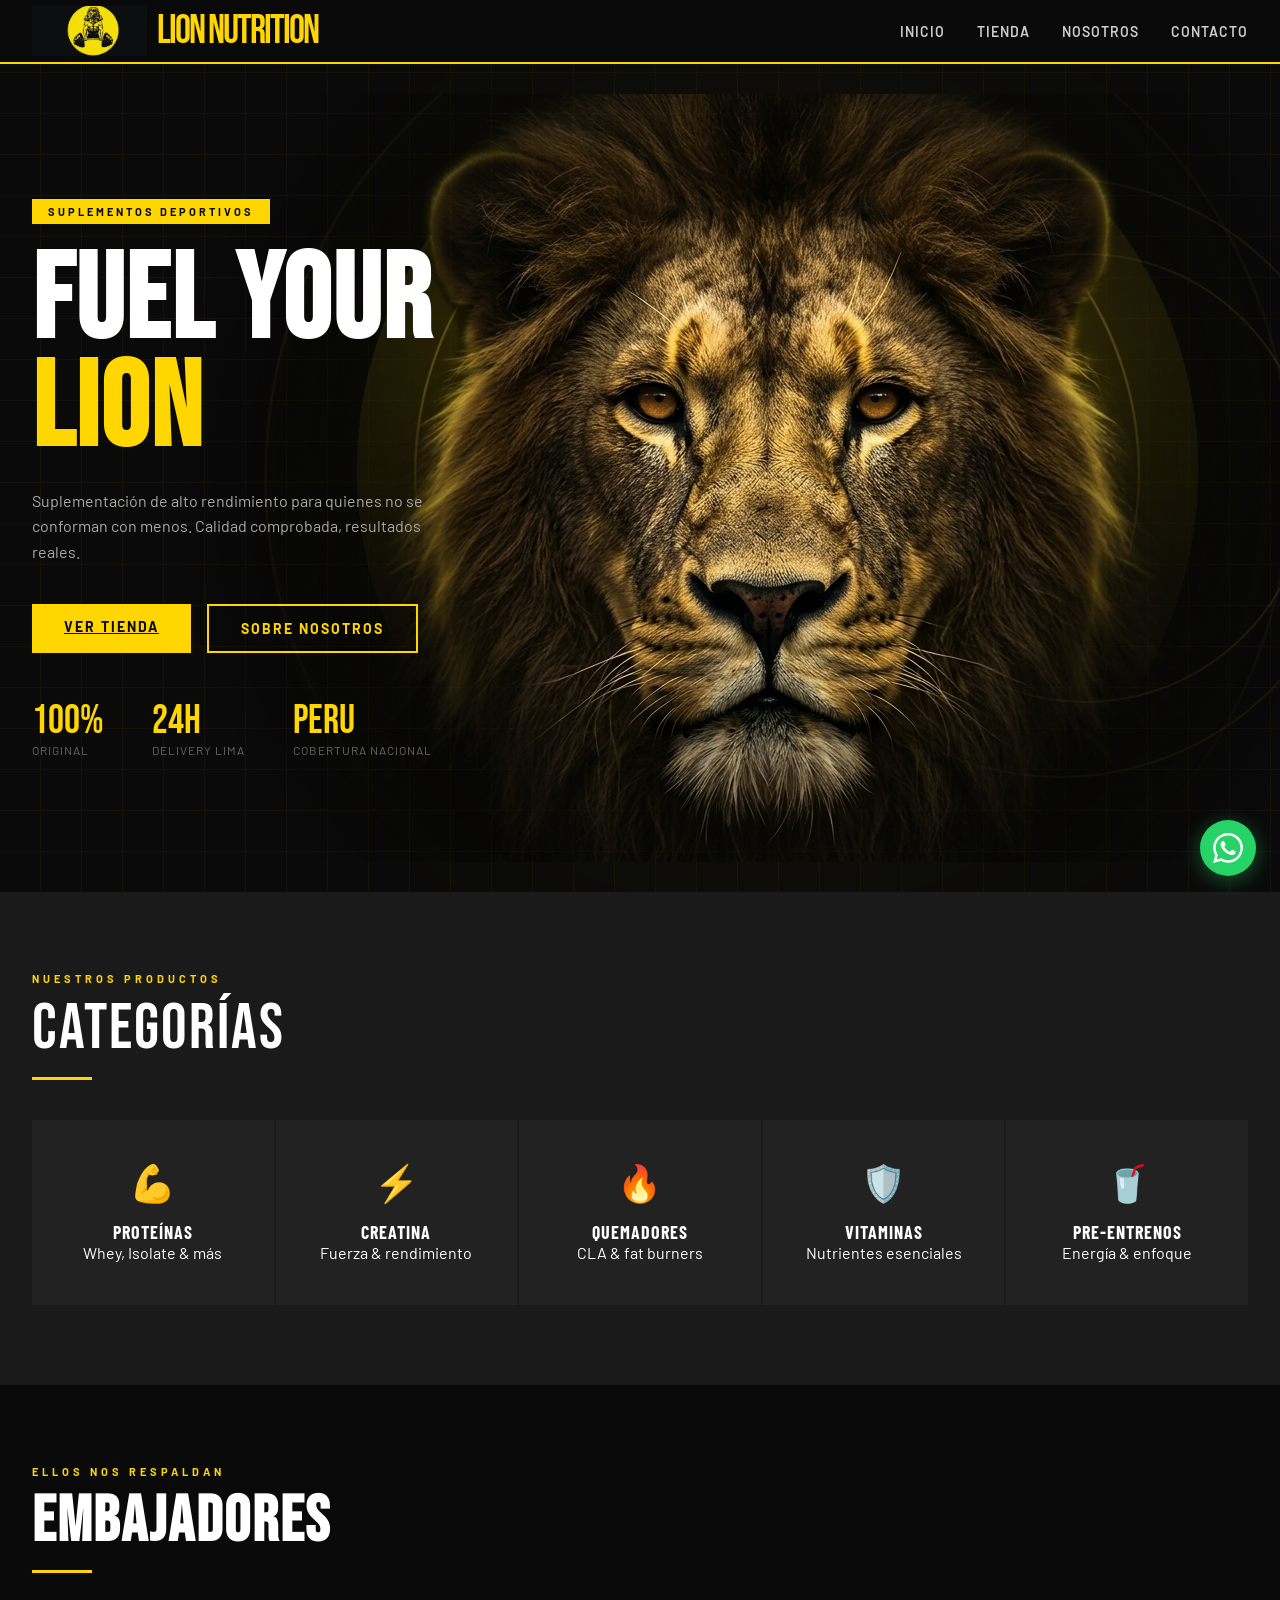
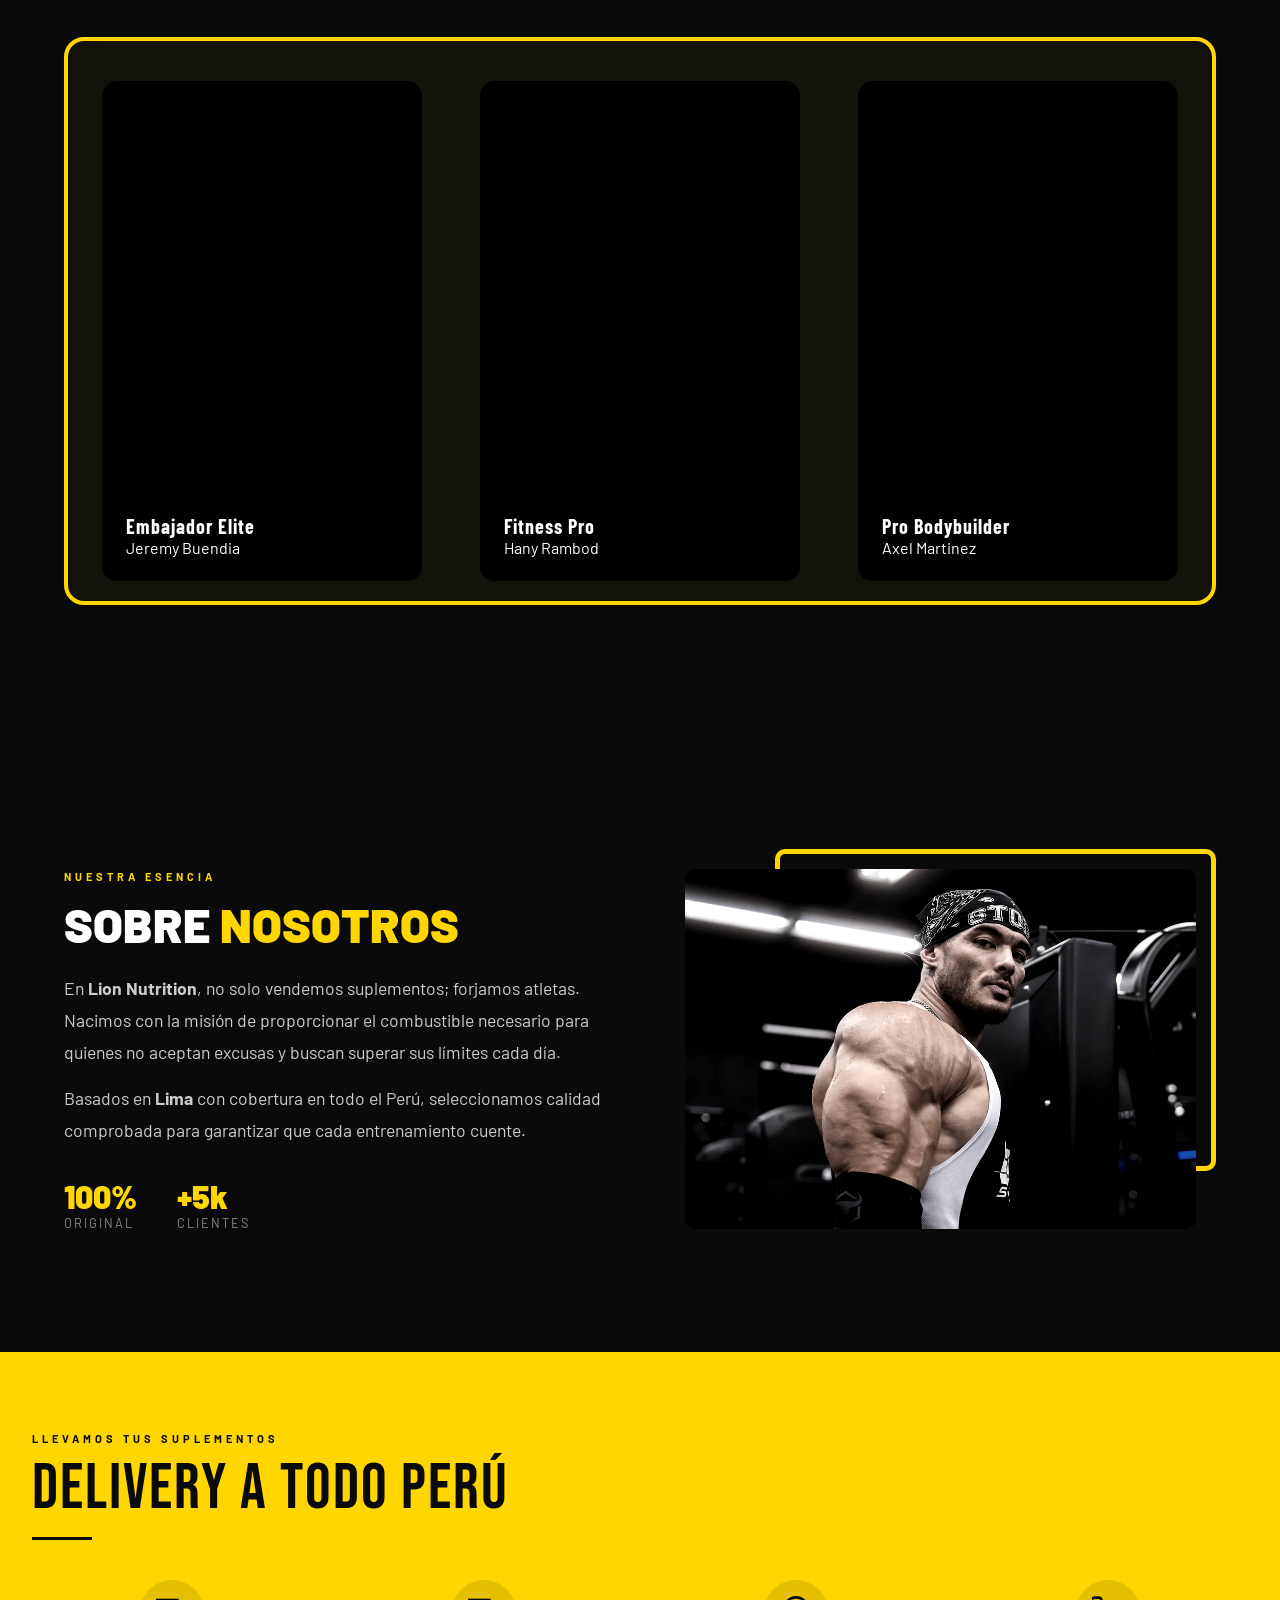
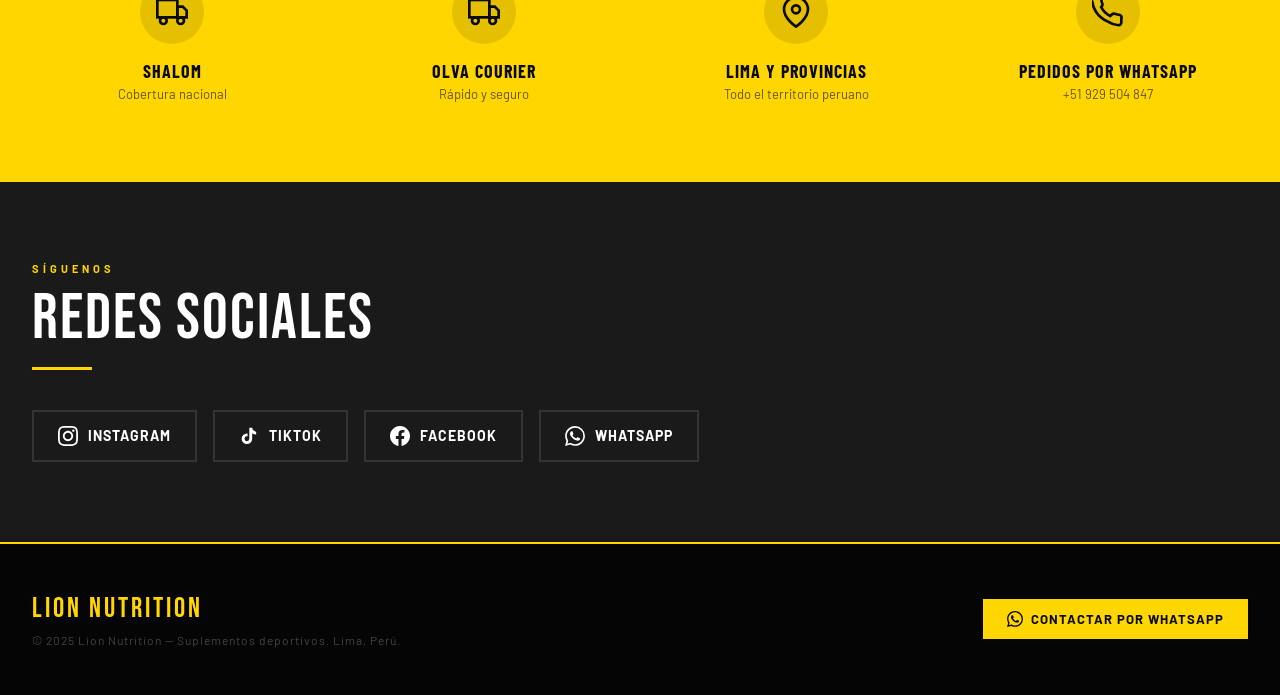
<file: index.html>
<!DOCTYPE html>
<html lang="es">

<head>
  <meta charset="UTF-8">
  <meta name="viewport" content="width=device-width, initial-scale=1.0">
  <title>Lion Nutrition | Suplementos de Alto Rendimiento</title>
  <link rel="stylesheet" href="styles.css">
</head>

<body>
  <nav>
    <div class="nav-logo">
      <div class="brand-logo-container">
        <img src="logo.png" alt="Lion Logo" class="nav-logo-img">
      </div>
      <span class="nav-brand">Lion Nutrition</span>
    </div>
    <div class="nav-links">
      <a href="#">Inicio</a>
      <a href="lion_nutrition_tienda.html">Tienda</a>
      <a href="#nosotros">Nosotros</a>
      <a href="#contacto">Contacto</a>
    </div>
    
      
        
      
      
      
    </button>
  </nav>

  <div class="hero">
    <div class="hero-bg"></div>
    <div class="hero-accent"></div>
    <div class="hero-accent2"></div>
    <div class="hero-content">
      <div class="hero-badge">Suplementos deportivos</div>
      <h1>FUEL YOUR<span>LION</span></h1>
      <p class="hero-sub">Suplementación de alto rendimiento para quienes no se conforman con menos. Calidad comprobada,
        resultados reales.</p>
      <div class="hero-btns">
        <a href="lion_nutrition_tienda.html" class="btn-primary">Ver Tienda</a>
        <button class="btn-outline"
          onclick="document.getElementById('nosotros').scrollIntoView({behavior:'smooth'})">Sobre Nosotros</button>
      </div>
      <div class="hero-stats">
        <div class="stat">
          <div class="stat-num">100%</div>
          <div class="stat-label">Original</div>
        </div>
        <div class="stat">
          <div class="stat-num">24H</div>
          <div class="stat-label">Delivery Lima</div>
        </div>
        <div class="stat">
          <div class="stat-num">Peru</div>
          <div class="stat-label">Cobertura nacional</div>
        </div>
      </div>
    </div>
    <div class="hero-lion-container">
      <div class="lion-glow"></div>
      <img src="leon1.png" alt="Lion Force" class="hero-lion-img">
    </div>
  </div>

  <section class="cats">
    <div class="section-label">Nuestros productos</div>
    <div class="section-title">CATEGORÍAS</div>
    <div class="section-line"></div>
    <div class="cats-grid">
      <div class="cat-card">
        <span class="cat-icon">💪</span>
        <div class="cat-name">Proteínas</div>
        <div class="cat-count">Whey, Isolate & más</div>
      </div>
      <div class="cat-card">
        <span class="cat-icon">⚡</span>
        <div class="cat-name">Creatina</div>
        <div class="cat-count">Fuerza & rendimiento</div>
      </div>
      <div class="cat-card">
        <span class="cat-icon">🔥</span>
        <div class="cat-name">Quemadores</div>
        <div class="cat-count">CLA & fat burners</div>
      </div>
      <div class="cat-card">
        <span class="cat-icon">🛡️</span>
        <div class="cat-name">Vitaminas</div>
        <div class="cat-count">Nutrientes esenciales</div>
      </div>
      <div class="cat-card">
        <span class="cat-icon">🥤</span>
        <div class="cat-name">Pre-Entrenos</div>
        <div class="cat-count">Energía & enfoque</div>
      </div>
    </div>
  </section>

  <section class="influencers">
    <div class="section-header">
      <div class="section-label">ELLOS NOS RESPALDAN</div>
      <h2 class="section-title">EMBAJADORES</h2>
      <div class="section-line"></div>
    </div>

    <div class="lion-ambassadors-frame">
      <div class="inf-grid">

        <div class="inf-card">
          <div class="inf-thumb">
            <video class="inf-video" autoplay muted loop playsinline>
              <source src="video1.mp4" type="video/mp4">
            </video>
            <div class="inf-overlay">
              <div class="inf-info">
                <div class="inf-name">Embajador Elite</div>
                <div class="inf-role">Jeremy Buendia</div>
              </div>
            </div>
          </div>
        </div>

        <div class="inf-card">
          <div class="inf-thumb">
            <video class="inf-video" autoplay muted loop playsinline>
              <source src="video2.mp4" type="video/mp4">
            </video>
            <div class="inf-overlay">
              <div class="inf-info">
                <div class="inf-name">Fitness Pro</div>
                <div class="inf-role">Hany Rambod</div>
              </div>
            </div>
          </div>
        </div>

        <div class="inf-card">
          <div class="inf-thumb">
            <video class="inf-video" autoplay muted loop playsinline>
              <source src="video3.mp4" type="video/mp4">
            </video>
            <div class="inf-overlay">
              <div class="inf-info">
                <div class="inf-name">Pro Bodybuilder</div>
                <div class="inf-role">Axel Martinez</div>
              </div>
            </div>
          </div>
        </div>

      </div>
    </div>
  </section>

  <section id="nosotros" class="about-section">
    <div class="about-container">
      <div class="about-content">
        <div class="section-label">NUESTRA ESENCIA</div>
        <h2 class="about-title">SOBRE <span>NOSOTROS</span></h2>
        <p class="about-text">
          En <strong>Lion Nutrition</strong>, no solo vendemos suplementos; forjamos atletas.
          Nacimos con la misión de proporcionar el combustible necesario para
          quienes no aceptan excusas y buscan superar sus límites cada día.
        </p>
        <p class="about-text">
          Basados en <strong>Lima</strong> con cobertura en todo el Perú, seleccionamos
          calidad comprobada para garantizar que cada entrenamiento cuente.
        </p>
        <div class="about-stats">
          <div class="stat-item">
            <span class="stat-number">100%</span>
            <span class="stat-desc">Original</span>
          </div>
          <div class="stat-item">
            <span class="stat-number">+5k</span>
            <span class="stat-desc">Clientes</span>
          </div>
        </div>
      </div>

      <div class="about-image-container">
        <div class="image-frame">
          <img src="entrenamiento.jpg" alt="Entrenamiento Lion" class="about-img">
          <div class="yellow-decorator"></div>
        </div>
      </div>
    </div>
  </section>

  <section class="envios">
    <div class="section-label">Llevamos tus suplementos</div>
    <div class="section-title">DELIVERY A TODO PERÚ</div>
    <div class="section-line"></div>
    <div class="envios-grid">
      <div class="envio-item">
        <div class="envio-icon">
          <svg viewBox="0 0 24 24" fill="none" stroke="#0a0a0a" stroke-width="2">
            <rect x="1" y="3" width="15" height="13" />
            <polygon points="16 8 20 8 23 11 23 16 16 16 16 8" />
            <circle cx="5.5" cy="18.5" r="2.5" />
            <circle cx="18.5" cy="18.5" r="2.5" />
          </svg>
        </div>
        <div class="envio-title">Shalom</div>
        <div class="envio-desc">Cobertura nacional</div>
      </div>
      <div class="envio-item">
        <div class="envio-icon">
          <svg viewBox="0 0 24 24" fill="none" stroke="#0a0a0a" stroke-width="2">
            <rect x="1" y="3" width="15" height="13" />
            <polygon points="16 8 20 8 23 11 23 16 16 16 16 8" />
            <circle cx="5.5" cy="18.5" r="2.5" />
            <circle cx="18.5" cy="18.5" r="2.5" />
          </svg>
        </div>
        <div class="envio-title">Olva Courier</div>
        <div class="envio-desc">Rápido y seguro</div>
      </div>
      <div class="envio-item">
        <div class="envio-icon">
          <svg viewBox="0 0 24 24" fill="none" stroke="#0a0a0a" stroke-width="2">
            <path d="M21 10c0 7-9 13-9 13s-9-6-9-13a9 9 0 0118 0z" />
            <circle cx="12" cy="10" r="3" />
          </svg>
        </div>
        <div class="envio-title">Lima y Provincias</div>
        <div class="envio-desc">Todo el territorio peruano</div>
      </div>
      <div class="envio-item">
        <div class="envio-icon">
          <svg viewBox="0 0 24 24" fill="none" stroke="#0a0a0a" stroke-width="2">
            <path
              d="M22 16.92v3a2 2 0 01-2.18 2 19.79 19.79 0 01-8.63-3.07A19.5 19.5 0 013.07 12a19.79 19.79 0 01-3.07-8.67A2 2 0 012 1.18h3a2 2 0 012 1.72c.127.96.361 1.903.7 2.81a2 2 0 01-.45 2.11L6.91 8.36a16 16 0 006.72 6.73l1.24-1.25a2 2 0 012.11-.45c.907.339 1.85.573 2.81.7A2 2 0 0122 16.92z" />
          </svg>
        </div>
        <div class="envio-title">Pedidos por WhatsApp</div>
        <div class="envio-desc">+51 929 504 847</div>
      </div>
    </div>
  </section>

  <section class="redes" id="contacto">
    <div class="section-label">Síguenos</div>
    <div class="section-title">REDES SOCIALES</div>
    <div class="section-line"></div>
    <div class="redes-grid">
      <a class="red-btn" href="https://www.instagram.com/_lionnutrition/" target="_blank">
        <svg viewBox="0 0 24 24" fill="currentColor">
          <path
            d="M12 2.163c3.204 0 3.584.012 4.85.07 3.252.148 4.771 1.691 4.919 4.919.058 1.265.069 1.645.069 4.849 0 3.205-.012 3.584-.069 4.849-.149 3.225-1.664 4.771-4.919 4.919-1.266.058-1.644.07-4.85.07-3.204 0-3.584-.012-4.849-.07-3.26-.149-4.771-1.699-4.919-4.92-.058-1.265-.07-1.644-.07-4.849 0-3.204.013-3.583.07-4.849.149-3.227 1.664-4.771 4.919-4.919 1.266-.057 1.645-.069 4.849-.069zm0-2.163c-3.259 0-3.667.014-4.947.072-4.358.2-6.78 2.618-6.98 6.98-.059 1.281-.073 1.689-.073 4.948 0 3.259.014 3.668.072 4.948.2 4.358 2.618 6.78 6.98 6.98 1.281.058 1.689.072 4.948.072 3.259 0 3.668-.014 4.948-.072 4.354-.2 6.782-2.618 6.979-6.98.059-1.28.073-1.689.073-4.948 0-3.259-.014-3.667-.072-4.947-.196-4.354-2.617-6.78-6.979-6.98-1.281-.059-1.69-.073-4.949-.073zm0 5.838c-3.403 0-6.162 2.759-6.162 6.162s2.759 6.163 6.162 6.163 6.162-2.759 6.162-6.163c0-3.403-2.759-6.162-6.162-6.162zm0 10.162c-2.209 0-4-1.79-4-4 0-2.209 1.791-4 4-4s4 1.791 4 4c0 2.21-1.791 4-4 4zm6.406-11.845c-.796 0-1.441.645-1.441 1.44s.645 1.44 1.441 1.44c.795 0 1.439-.645 1.439-1.44s-.644-1.44-1.439-1.44z" />
        </svg>
        Instagram
      </a>
      <a class="red-btn" href="https://www.tiktok.com/@_lionnutrition" target="_blank">
        <svg viewBox="0 0 24 24" fill="currentColor">
          <path
            d="M19.59 6.69a4.83 4.83 0 01-3.77-4.25V2h-3.45v13.67a2.89 2.89 0 01-2.88 2.5 2.89 2.89 0 01-2.89-2.89 2.89 2.89 0 012.89-2.89c.28 0 .54.04.79.1V9.01a6.27 6.27 0 00-.79-.05 6.34 6.34 0 00-6.34 6.34 6.34 6.34 0 006.34 6.34 6.34 6.34 0 006.33-6.34V8.69a8.18 8.18 0 004.78 1.52V6.76a4.85 4.85 0 01-1.01-.07z" />
        </svg>
        TikTok
      </a>
      <a class="red-btn" href="https://www.facebook.com/profile.php?id=61552520592809" target="_blank">
        <svg viewBox="0 0 24 24" fill="currentColor">
          <path
            d="M24 12.073c0-6.627-5.373-12-12-12s-12 5.373-12 12c0 5.99 4.388 10.954 10.125 11.854v-8.385H7.078v-3.47h3.047V9.43c0-3.007 1.792-4.669 4.533-4.669 1.312 0 2.686.235 2.686.235v2.953H15.83c-1.491 0-1.956.925-1.956 1.874v2.25h3.328l-.532 3.47h-2.796v8.385C19.612 23.027 24 18.062 24 12.073z" />
        </svg>
        Facebook
      </a>
      <a class="red-btn"
        href="https://wa.me/51929504847?text=Hola%20Lion%20Nutrition,%20me%20gustaría%20obtener%20más%20información"
        target="_blank">
        <svg viewBox="0 0 24 24" fill="currentColor">
          <path
            d="M17.472 14.382c-.297-.149-1.758-.867-2.03-.967-.273-.099-.471-.148-.67.15-.197.297-.767.966-.94 1.164-.173.199-.347.223-.644.075-.297-.15-1.255-.463-2.39-1.475-.883-.788-1.48-1.761-1.653-2.059-.173-.297-.018-.458.13-.606.134-.133.298-.347.446-.52.149-.174.198-.298.298-.497.099-.198.05-.371-.025-.52-.075-.149-.669-1.612-.916-2.207-.242-.579-.487-.5-.669-.51-.173-.008-.371-.01-.57-.01-.198 0-.52.074-.792.372-.272.297-1.04 1.016-1.04 2.479 0 1.462 1.065 2.875 1.213 3.074.149.198 2.096 3.2 5.077 4.487.709.306 1.262.489 1.694.625.712.227 1.36.195 1.871.118.571-.085 1.758-.719 2.006-1.413.248-.694.248-1.289.173-1.413-.074-.124-.272-.198-.57-.347m-5.421 7.403h-.004a9.87 9.87 0 01-5.031-1.378l-.361-.214-3.741.982.998-3.648-.235-.374a9.86 9.86 0 01-1.51-5.26c.001-5.45 4.436-9.884 9.888-9.884 2.64 0 5.122 1.03 6.988 2.898a9.825 9.825 0 012.893 6.994c-.003 5.45-4.437 9.884-9.885 9.884m8.413-18.297A11.815 11.815 0 0012.05 0C5.495 0 .16 5.335.157 11.892c0 2.096.547 4.142 1.588 5.945L.057 24l6.305-1.654a11.882 11.882 0 005.683 1.448h.005c6.554 0 11.89-5.335 11.893-11.893a11.821 11.821 0 00-3.48-8.413z" />
        </svg>
        WhatsApp
      </a>
    </div>
  </section>

  <footer>
    <div>
      <div class="footer-brand">Lion Nutrition</div>
      <div class="footer-copy" style="margin-top:8px">© 2025 Lion Nutrition — Suplementos deportivos. Lima, Perú.</div>
    </div>
    <a class="footer-wa"
      href="https://wa.me/51929504847?text=Hola%20Lion%20Nutrition,%20me%20gustaría%20obtener%20más%20información"
      target="_blank">
      <svg width="16" height="16" viewBox="0 0 24 24" fill="currentColor">
        <path
          d="M17.472 14.382c-.297-.149-1.758-.867-2.03-.967-.273-.099-.471-.148-.67.15-.197.297-.767.966-.94 1.164-.173.199-.347.223-.644.075-.297-.15-1.255-.463-2.39-1.475-.883-.788-1.48-1.761-1.653-2.059-.173-.297-.018-.458.13-.606.134-.133.298-.347.446-.52.149-.174.198-.298.298-.497.099-.198.05-.371-.025-.52-.075-.149-.669-1.612-.916-2.207-.242-.579-.487-.5-.669-.51-.173-.008-.371-.01-.57-.01-.198 0-.52.074-.792.372-.272.297-1.04 1.016-1.04 2.479 0 1.462 1.065 2.875 1.213 3.074.149.198 2.096 3.2 5.077 4.487.709.306 1.262.489 1.694.625.712.227 1.36.195 1.871.118.571-.085 1.758-.719 2.006-1.413.248-.694.248-1.289.173-1.413-.074-.124-.272-.198-.57-.347m-5.421 7.403h-.004a9.87 9.87 0 01-5.031-1.378l-.361-.214-3.741.982.998-3.648-.235-.374a9.86 9.86 0 01-1.51-5.26c.001-5.45 4.436-9.884 9.888-9.884 2.64 0 5.122 1.03 6.988 2.898a9.825 9.825 0 012.893 6.994c-.003 5.45-4.437 9.884-9.885 9.884m8.413-18.297A11.815 11.815 0 0012.05 0C5.495 0 .16 5.335.157 11.892c0 2.096.547 4.142 1.588 5.945L.057 24l6.305-1.654a11.882 11.882 0 005.683 1.448h.005c6.554 0 11.89-5.335 11.893-11.893a11.821 11.821 0 00-3.48-8.413z" />
      </svg>
      Contactar por WhatsApp
    </a>
  </footer>

  <div class="wa-float"
    onclick="window.open('https://wa.me/51929504847?text=Hola%20Lion%20Nutrition,%20me%20gustaría%20obtener%20más%20información','_blank')">
    <svg viewBox="0 0 24 24">
      <path
        d="M17.472 14.382c-.297-.149-1.758-.867-2.03-.967-.273-.099-.471-.148-.67.15-.197.297-.767.966-.94 1.164-.173.199-.347.223-.644.075-.297-.15-1.255-.463-2.39-1.475-.883-.788-1.48-1.761-1.653-2.059-.173-.297-.018-.458.13-.606.134-.133.298-.347.446-.52.149-.174.198-.298.298-.497.099-.198.05-.371-.025-.52-.075-.149-.669-1.612-.916-2.207-.242-.579-.487-.5-.669-.51-.173-.008-.371-.01-.57-.01-.198 0-.52.074-.792.372-.272.297-1.04 1.016-1.04 2.479 0 1.462 1.065 2.875 1.213 3.074.149.198 2.096 3.2 5.077 4.487.709.306 1.262.489 1.694.625.712.227 1.36.195 1.871.118.571-.085 1.758-.719 2.006-1.413.248-.694.248-1.289.173-1.413-.074-.124-.272-.198-.57-.347m-5.421 7.403h-.004a9.87 9.87 0 01-5.031-1.378l-.361-.214-3.741.982.998-3.648-.235-.374a9.86 9.86 0 01-1.51-5.26c.001-5.45 4.436-9.884 9.888-9.884 2.64 0 5.122 1.03 6.988 2.898a9.825 9.825 0 012.893 6.994c-.003 5.45-4.437 9.884-9.885 9.884m8.413-18.297A11.815 11.815 0 0012.05 0C5.495 0 .16 5.335.157 11.892c0 2.096.547 4.142 1.588 5.945L.057 24l6.305-1.654a11.882 11.882 0 005.683 1.448h.005c6.554 0 11.89-5.335 11.893-11.893a11.821 11.821 0 00-3.48-8.413z" />
    </svg>
  </div>

  <script src="script.js"></script>
</body>

</html>
</file>
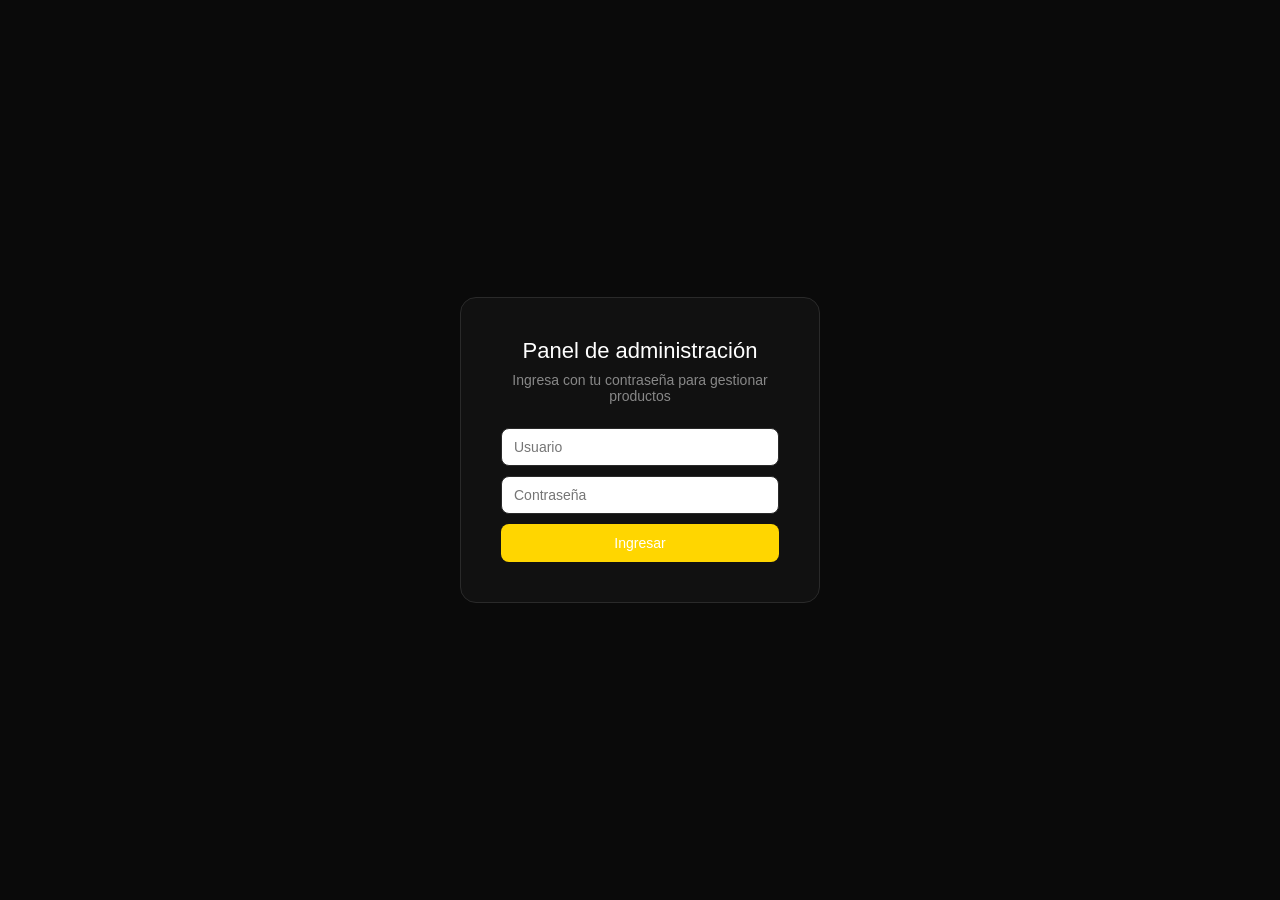
<file: admin.html>
<!DOCTYPE html>
<html lang="es">

<head>
    <meta charset="UTF-8" />
    <meta name="viewport" content="width=device-width, initial-scale=1.0" />
    <title>Panel Admin — Suplementos</title>
    <style>
        *,
        *::before,
        *::after {
            box-sizing: border-box;
            margin: 0;
            padding: 0;
        }

        :root {
            --bg: #0a0a0a;

            --surface: #111111;

            --border: #2a2a2a;

            --text: #ffffff;

            --muted: #888888;

            --accent: #FFD600;

            --accent-text: #0a0a0a;

            --success-bg: #1a2e0a;

            --success-text: #7bc142;

            --danger: #e24b4a;

            --font: 'Barlow', 'Segoe UI', sans-serif;
        }

        body {
            font-family: var(--font);
            background: var(--bg);
            color: var(--text);
            min-height: 100vh;
        }

        /* LOGIN */
        #loginScreen {
            min-height: 100vh;
            display: flex;
            align-items: center;
            justify-content: center;
        }

        .login-card {
            background: var(--surface);
            border: 0.5px solid var(--border);
            border-radius: 16px;
            padding: 2.5rem;
            width: 360px;
            text-align: center;
        }

        .login-card h1 {
            font-size: 22px;
            font-weight: 500;
            margin-bottom: 0.5rem;
        }

        .login-card p {
            font-size: 14px;
            color: var(--muted);
            margin-bottom: 1.5rem;
        }

        .login-card input {
            width: 100%;
            margin-bottom: 10px;
            font-size: 14px;
            padding: 10px 12px;
            border: 0.5px solid var(--border);
            border-radius: 8px;
            outline: none;
        }

        .login-card input:focus {
            border-color: var(--accent);
        }

        .btn-login {
            width: 100%;
            padding: 11px;
            background: var(--accent);
            color: #fff;
            border: none;
            border-radius: 8px;
            font-size: 14px;
            font-weight: 500;
            cursor: pointer;
        }

        .btn-login:hover {
            opacity: 0.85;
        }

        .login-error {
            font-size: 13px;
            color: var(--danger);
            margin-top: 8px;
            display: none;
        }

        /* ADMIN */
        #adminScreen {
            display: none;
        }

        .topbar {
            background: var(--surface);
            border-bottom: 0.5px solid var(--border);
            padding: 0 2rem;
            height: 56px;
            display: flex;
            align-items: center;
            justify-content: space-between;
            position: sticky;
            top: 0;
            z-index: 10;
        }

        .topbar .logo {
            font-size: 16px;
            font-weight: 500;
        }

        .topbar .right {
            display: flex;
            align-items: center;
            gap: 12px;
        }

        .topbar .right span {
            font-size: 13px;
            color: var(--muted);
        }

        .btn-logout {
            font-size: 13px;
            padding: 6px 14px;
            border: 0.5px solid var(--border);
            border-radius: 8px;
            background: none;
            cursor: pointer;
            color: var(--muted);
        }

        .btn-logout:hover {
            background: var(--bg);
        }

        .main {
            max-width: 1100px;
            margin: 0 auto;
            padding: 2rem 1.5rem;
        }

        .stats {
            display: grid;
            grid-template-columns: repeat(3, 1fr);
            gap: 12px;
            margin-bottom: 1.5rem;
        }

        .stat {
            background: var(--surface);
            border: 0.5px solid var(--border);
            border-radius: 12px;
            padding: 1rem 1.25rem;
        }

        .stat p {
            font-size: 12px;
            color: var(--muted);
            margin-bottom: 4px;
        }

        .stat strong {
            font-size: 22px;
            font-weight: 500;
        }

        .grid {
            display: grid;
            grid-template-columns: 400px 1fr;
            gap: 1.5rem;
        }

        @media (max-width: 780px) {
            .grid {
                grid-template-columns: 1fr;
            }

            .stats {
                grid-template-columns: repeat(3, 1fr);
            }
        }

        .card {
            background: var(--surface);
            border: 0.5px solid var(--border);
            border-radius: 16px;
            padding: 1.5rem;
        }

        .card h2 {
            font-size: 15px;
            font-weight: 500;
            margin-bottom: 1.25rem;
        }

        .field {
            margin-bottom: 14px;
        }

        .field label {
            display: block;
            font-size: 13px;
            color: var(--muted);
            margin-bottom: 5px;
        }

        .field input,
        .field textarea,
        .field select {
            width: 100%;
            padding: 9px 12px;
            font-size: 14px;
            font-family: var(--font);
            border: 0.5px solid var(--border);
            border-radius: 8px;
            outline: none;
            background: var(--surface);
            color: var(--text);
        }

        .field input:focus,
        .field textarea:focus,
        .field select:focus {
            border-color: var(--accent);
        }

        .field textarea {
            height: 80px;
            resize: vertical;
        }

        .img-drop {
            border: 1.5px dashed var(--border);
            border-radius: 10px;
            padding: 1.5rem 1rem;
            text-align: center;
            cursor: pointer;
            transition: border-color .2s;
        }

        .img-drop:hover {
            border-color: #999;
        }

        .img-drop p {
            font-size: 13px;
            color: var(--muted);
            margin-top: 8px;
        }

        .img-drop small {
            font-size: 12px;
            color: #aaa;
        }

        .img-preview {
            width: 100%;
            height: 140px;
            object-fit: cover;
            border-radius: 8px;
            display: none;
            margin-bottom: 8px;
        }

        .btn-save {
            width: 100%;
            padding: 11px;
            background: var(--accent);
            color: #fff;
            border: none;
            border-radius: 8px;
            font-size: 14px;
            font-weight: 500;
            cursor: pointer;
            margin-top: 4px;
        }

        .btn-save:hover {
            opacity: 0.85;
        }

        .success-msg {
            display: none;
            background: var(--success-bg);
            color: var(--success-text);
            font-size: 13px;
            padding: 9px 12px;
            border-radius: 8px;
            margin-top: 10px;
            text-align: center;
        }

        /* Lista de productos */
        .search-bar {
            margin-bottom: 12px;
        }

        .search-bar input {
            width: 100%;
            padding: 8px 12px;
            font-size: 13px;
            border: 0.5px solid var(--border);
            border-radius: 8px;
            outline: none;
            font-family: var(--font);
        }

        .product-list {
            display: flex;
            flex-direction: column;
            gap: 8px;
            max-height: 520px;
            overflow-y: auto;
        }

        .product-list::-webkit-scrollbar {
            width: 4px;
        }

        .product-list::-webkit-scrollbar-thumb {
            background: var(--border);
            border-radius: 4px;
        }

        .product-item {
            display: flex;
            gap: 12px;
            align-items: center;
            padding: 10px 12px;
            border: 0.5px solid var(--border);
            border-radius: 10px;
            background: var(--bg);
        }

        .product-item img {
            width: 52px;
            height: 52px;
            object-fit: cover;
            border-radius: 8px;
            flex-shrink: 0;
        }

        .product-thumb-placeholder {
            width: 52px;
            height: 52px;
            background: var(--border);
            border-radius: 8px;
            flex-shrink: 0;
            display: flex;
            align-items: center;
            justify-content: center;
            color: #bbb;
            font-size: 18px;
        }

        .product-info {
            flex: 1;
            min-width: 0;
        }

        .product-info strong {
            font-size: 13px;
            font-weight: 500;
            display: block;
            white-space: nowrap;
            overflow: hidden;
            text-overflow: ellipsis;
        }

        .product-info span {
            font-size: 12px;
            color: var(--muted);
        }

        .product-price {
            font-size: 13px;
            font-weight: 500;
            white-space: nowrap;
        }

        .btn-del {
            background: none;
            border: none;
            cursor: pointer;
            color: var(--danger);
            font-size: 18px;
            line-height: 1;
            padding: 2px 4px;
            flex-shrink: 0;
        }

        .btn-del:hover {
            opacity: 0.7;
        }

        .empty-state {
            text-align: center;
            padding: 2.5rem 1rem;
            color: var(--muted);
            font-size: 14px;
        }

        .cat-badge {
            display: inline-block;
            font-size: 11px;
            padding: 2px 8px;
            border-radius: 6px;
            background: #f0ede8;
            color: #666;
            margin-top: 2px;
        }
    </style>
</head>

<body>

    <!-- ===== LOGIN ===== -->
    <div id="loginScreen">
        <div class="login-card">
            <h1>Panel de administración</h1>
            <p>Ingresa con tu contraseña para gestionar productos</p>
            <input type="text" id="loginUser" placeholder="Usuario" />
            <input type="password" id="loginPass" placeholder="Contraseña"
                onkeydown="if(event.key==='Enter') doLogin()" />
            <button class="btn-login" onclick="doLogin()">Ingresar</button>
            <p class="login-error" id="loginError">Usuario o contraseña incorrectos</p>
        </div>
    </div>

    <!-- ===== ADMIN PANEL ===== -->
    <div id="adminScreen">
        <div class="topbar">
            <span class="logo">&#9679; Panel Admin</span>
            <div class="right">
                <span id="userLabel"></span>
                <button class="btn-logout" onclick="doLogout()">Salir</button>
            </div>
        </div>

        <div class="main">
            <div class="stats">
                <div class="stat">
                    <p>Total productos</p><strong id="statTotal">0</strong>
                </div>
                <div class="stat">
                    <p>Último agregado</p><strong id="statNew" style="font-size:14px; font-weight:500;">—</strong>
                </div>
                <div class="stat">
                    <p>Categorías</p><strong id="statCat">0</strong>
                </div>
            </div>

            <div class="grid">
                <!-- FORMULARIO -->
                <div class="card">
                    <h2>Agregar nuevo producto</h2>

                    <div class="field">
                        <label>Nombre del producto *</label>
                        <input type="text" id="pNombre" placeholder="Ej: Proteína Whey Gold 1kg" />
                    </div>

                    <div class="field">
                        <label>Precio (S/.) *</label>
                        <input type="number" id="pPrecio" placeholder="89.90" step="0.01" min="0" />
                    </div>

                    <div class="field">
                        <label>Categoría</label>
                        <select id="pCategoria">
                            <option>Proteínas</option>
                            <option>Pre-Entrenos</option>
                            <option>Vitaminas</option>
                            <option>Creatina</option>
                            <option>Quemadores</option>
                            <option>Aminoácidos</option>
                            <option>Barras y snacks</option>
                            <option>Otro</option>
                        </select>
                    </div>

                    <div class="field">
                        <label>Descripción</label>
                        <textarea id="pDesc"
                            placeholder="Sabores disponibles, beneficios principales, tamaño..."></textarea>
                    </div>

                    <div class="field">
                        <label>Imagen del producto</label>
                        <img id="imgPreview" class="img-preview" alt="Vista previa" />
                        <div class="img-drop" id="imgDrop" onclick="document.getElementById('imgInput').click()">
                            <svg width="28" height="28" fill="none" stroke="currentColor" stroke-width="1.5"
                                viewBox="0 0 24 24" style="margin:0 auto;color:#bbb">
                                <path d="M4 16l4-4 4 4 4-6 4 6" />
                                <rect x="2" y="3" width="20" height="18" rx="2" />
                            </svg>
                            <p>Haz clic o arrastra una imagen aquí</p>
                            <small>JPG, PNG, WEBP — máx. 5MB</small>
                        </div>
                        <input type="file" id="imgInput" accept="image/*" style="display:none"
                            onchange="handleImgFile(this.files[0])" />
                    </div>

                    <button class="btn-save" onclick="guardarProducto()">Guardar producto</button>
                    <div class="success-msg" id="successMsg">✓ Producto guardado y publicado</div>
                </div>

                <!-- LISTA -->
                <div class="card">
                    <h2>Productos publicados</h2>
                    <div class="search-bar">
                        <input type="text" id="searchInput" placeholder="Buscar producto..." oninput="renderList()" />
                    </div>
                    <div class="product-list" id="productList"></div>
                </div>
            </div>
        </div>
    </div>

    <script>
        /* ══ SUPABASE CONFIG ══ */
        const SUPA_URL = 'https://gcsjiqkggkjxbrvhemhy.supabase.co';
        const SUPA_KEY = 'sb_publishable_g4GWTc2hXoAwVPAcbyIwag_15_N3_vx';
        const TABLA = 'productos';

        /* ══ CREDENCIALES ADMIN ══ */
        const ADMIN_USER = 'lionadmin';   // ← cambia el usuario
        const ADMIN_PASS = 'lion2024';    // ← cambia la contraseña

        let productos = [];
        let imgBase64 = null;

        /* ══ HELPERS SUPABASE ══ */
        async function sbFetch(path, options = {}) {
            const res = await fetch(`${SUPA_URL}/rest/v1/${path}`, {
                headers: {
                    'apikey': SUPA_KEY,
                    'Authorization': `Bearer ${SUPA_KEY}`,
                    'Content-Type': 'application/json',
                    'Prefer': options.prefer || ''
                },
                ...options
            });
            if (!res.ok) {
                const err = await res.text();
                throw new Error(err);
            }
            const text = await res.text();
            return text ? JSON.parse(text) : null;
        }

        /* ══ LOGIN ══ */
        if (sessionStorage.getItem('lion_admin_auth') === 'ok') {
            document.getElementById('loginScreen').style.display = 'none';
            document.getElementById('adminScreen').style.display = 'block';
            cargarProductos();
        }

        function doLogin() {
            const u = document.getElementById('loginUser').value.trim();
            const p = document.getElementById('loginPass').value;
            if (u === ADMIN_USER && p === ADMIN_PASS) {
                sessionStorage.setItem('lion_admin_auth', 'ok');
                document.getElementById('loginScreen').style.display = 'none';
                document.getElementById('adminScreen').style.display = 'block';
                document.getElementById('userLabel').textContent = u;
                cargarProductos();
            } else {
                document.getElementById('loginError').style.display = 'block';
            }
        }

        function doLogout() {
            // 1. Eliminamos la sesión para que no puedan volver atrás
            sessionStorage.removeItem('lion_admin_auth');

            // 2. Redirigimos a la tienda o al index
            // Asegúrate de que el nombre del archivo coincida (ej: index.html o lion_nutrition_tienda.html)
            window.location.href = 'lion_nutrition_tienda.html';
        }


        /* ══ IMAGEN ══ */
        function handleImgFile(file) {
            if (!file) return;
            if (file.size > 5 * 1024 * 1024) { alert('La imagen supera 5MB. Usa una más pequeña.'); return; }
            const reader = new FileReader();
            reader.onload = e => {
                imgBase64 = e.target.result;
                const preview = document.getElementById('imgPreview');
                preview.src = imgBase64;
                preview.style.display = 'block';
                document.getElementById('imgDrop').style.display = 'none';
            };
            reader.readAsDataURL(file);
        }

        const drop = document.getElementById('imgDrop');
        drop.addEventListener('dragover', e => { e.preventDefault(); drop.style.borderColor = '#FFD600'; });
        drop.addEventListener('dragleave', () => { drop.style.borderColor = ''; });
        drop.addEventListener('drop', e => {
            e.preventDefault(); drop.style.borderColor = '';
            const file = e.dataTransfer.files[0];
            if (file && file.type.startsWith('image/')) handleImgFile(file);
        });

        /* ══ GUARDAR EN SUPABASE ══ */
        async function guardarProducto() {
            const nombre = document.getElementById('pNombre').value.trim();
            const precio = parseFloat(document.getElementById('pPrecio').value);
            if (!nombre) { alert('El nombre del producto es obligatorio.'); return; }
            if (!precio || precio <= 0) { alert('Ingresa un precio válido.'); return; }

            const btnSave = document.querySelector('.btn-save');
            btnSave.textContent = 'Guardando...';
            btnSave.disabled = true;

            try {
                await sbFetch(TABLA, {
                    method: 'POST',
                    prefer: 'return=minimal',
                    body: JSON.stringify({
                        nombre,
                        precio,
                        categoria: document.getElementById('pCategoria').value,
                        descripcion: document.getElementById('pDesc').value.trim(),
                        imagen: imgBase64 || null
                    })
                });

                await cargarProductos();
                resetForm();

                const msg = document.getElementById('successMsg');
                msg.style.display = 'block';
                setTimeout(() => msg.style.display = 'none', 3000);
            } catch (e) {
                alert('Error al guardar: ' + e.message);
            } finally {
                btnSave.textContent = 'Guardar producto';
                btnSave.disabled = false;
            }
        }

        function resetForm() {
            document.getElementById('pNombre').value = '';
            document.getElementById('pPrecio').value = '';
            document.getElementById('pDesc').value = '';
            imgBase64 = null;
            document.getElementById('imgPreview').style.display = 'none';
            document.getElementById('imgDrop').style.display = 'block';
            document.getElementById('imgInput').value = '';
        }

        /* ══ ELIMINAR DE SUPABASE (Versión Optimizada) ══ */
        async function eliminarProducto(id) {
            if (!confirm('¿Estás seguro de que quieres eliminar este producto?')) return;

            try {
                await sbFetch(`${TABLA}?id=eq.${id}`, {
                    method: 'DELETE'
                });

                alert('Producto eliminado con éxito');
                await cargarProductos();

            } catch (e) {
                console.error("Error al borrar:", e);
                alert('Error al eliminar: ' + e.message);
            }
        }

        /* ══ CARGAR DESDE SUPABASE ══ */
        async function cargarProductos() {
            try {
                const data = await sbFetch(`${TABLA}?order=fecha_creacion.desc`);
                productos = data || [];
                renderList();
            } catch (e) {
                console.error('Error al cargar:', e);
                productos = [];
                renderList();
            }
        }

        /* ══ RENDER ══ */
        function renderList() {
            const query = (document.getElementById('searchInput')?.value || '').toLowerCase();
            const filtrados = query
                ? productos.filter(p => p.nombre.toLowerCase().includes(query) || p.categoria.toLowerCase().includes(query))
                : productos;

            const cats = new Set(productos.map(p => p.categoria));
            document.getElementById('statTotal').textContent = productos.length;
            document.getElementById('statNew').textContent = productos[0]
                ? new Date(productos[0].fecha_creacion).toLocaleDateString('es-PE', { day: '2-digit', month: 'short' })
                : '—';
            document.getElementById('statCat').textContent = cats.size;

            const list = document.getElementById('productList');
            if (!filtrados.length) {
                list.innerHTML = `<div class="empty-state">${productos.length ? 'No hay resultados.' : 'Aún no hay productos.<br>Agrega el primero.'}</div>`;
                return;
            }
            list.innerHTML = filtrados.map(p => `
      <div class="product-item">
        ${p.imagen
                    ? `<img src="${p.imagen}" alt="${p.nombre}" />`
                    : `<div class="product-thumb-placeholder">📦</div>`}
        <div class="product-info">
          <strong>${p.nombre}</strong>
          <span class="cat-badge">${p.categoria}</span>
        </div>
        <span class="product-price">S/. ${parseFloat(p.precio).toFixed(2)}</span>
        <button class="btn-del" onclick="eliminarProducto(${p.id})" title="Eliminar">×</button>
      </div>
    `).join('');
        }
    </script>
</body>

</html>
</file>
<file: styles.css>
@import url('https://fonts.googleapis.com/css2?family=Bebas+Neue&family=Barlow:wght@400;600;700&family=Barlow+Condensed:wght@700;900&display=swap');

* {
    margin: 0;
    padding: 0;
    box-sizing: border-box
}

:root {
    --lion-black: #0a0a0a;
    --lion-yellow: #FFD600;
    --lion-yellow-dark: #c9a800;
    --lion-gray: #1a1a1a;
    --lion-gray2: #222;
}

.nav-brand {
    display: flex;
    align-items: center;
    gap: 10px;
    text-decoration: none;
    min-width: fit-content;
    font-family: 'Bebas Neue', sans-serif;
    font-size: 40px;
    letter-spacing: -2px;
    color: var(--lion-yellow);
}

.brand-logo-container {
    width: 115px;
    height: 50px;
    display: flex;
    align-items: center;
    justify-content: center;
    overflow: hidden;
}

.brand-img {
    width: 100%;
    height: 100%;
    object-fit: contain;
    mix-blend-mode: screen;
    filter: brightness(1.1) drop-shadow(0 0 5px rgba(255, 214, 0, 0.4));
}

.hero-lion-container {
    position: absolute;
    right: 10%;
    top: 50%;
    transform: translateY(-50%);
    width: 60%;
    max-width: 900px;
    height: 100vh;
    display: flex;
    align-items: center;
    justify-content: center;
    z-index: 1;
    overflow: visible;
    pointer-events: none;
}

.hero-lion-img {
    width: 240%;
    height: auto;
    object-fit: cover;
    filter: drop-shadow(0 0 50px rgba(255, 214, 0, 0.2));
    mask-image: radial-gradient(circle at center, black 30%, transparent 75%);
    -webkit-mask-image: radial-gradient(circle at center, black 30%, transparent 75%);
    transition: transform 0.8s ease-out;
    animation: lion-subtle-move 8s ease-in-out infinite;
}

@keyframes lion-subtle-move {

    0%,
    100% {
        transform: scale(1);
    }

    50% {
        transform: scale(1.05);
    }
}

.lion-glow {
    position: absolute;
    width: 700px;
    height: 700px;
    background: radial-gradient(circle, var(--lion-yellow) 0%, transparent 70%);
    filter: blur(150px);
    opacity: 0.15;
    z-index: -1;
}

@media (max-width: 1200px) {
    .hero-lion-container {
        width: 65%;
        right: -15%;
    }
}

body {
    background: var(--lion-black);
    color: #fff;
    font-family: 'Barlow', sans-serif;
    overflow-x: hidden
}

nav {
    background: rgba(10, 10, 10, 0.97);
    border-bottom: 2px solid var(--lion-yellow);
    padding: 0 2rem;
    display: flex;
    align-items: center;
    justify-content: space-between;
    height: 64px;
    position: sticky;
    top: 0;
    z-index: 100
}

.nav-logo {
    display: flex;
    align-items: center;
    gap: 10px
}

.nav-logo-img {
    width: 100%;
    height: auto;
    mix-blend-mode: screen;
    filter: drop-shadow(0 0 5px rgba(255, 214, 0, 0.3));
}

.nav-links {
    display: flex;
    gap: 2rem;
    align-items: center
}

.nav-links a {
    color: #ccc;
    text-decoration: none;
    font-size: 14px;
    font-weight: 600;
    letter-spacing: 1px;
    text-transform: uppercase;
    transition: color 0.2s
}

.nav-links a:hover {
    color: var(--lion-yellow)
}

.nav-cart {
    background: var(--lion-yellow);
    color: var(--lion-black);
    border: none;
    padding: 8px 20px;
    font-family: 'Barlow', sans-serif;
    font-weight: 700;
    font-size: 13px;
    letter-spacing: 1px;
    text-transform: uppercase;
    cursor: pointer;
    display: flex;
    align-items: center;
    gap: 8px
}

.cart-badge {
    background: var(--lion-black);
    color: var(--lion-yellow);
    border-radius: 50%;
    width: 18px;
    height: 18px;
    font-size: 11px;
    display: flex;
    align-items: center;
    justify-content: center;
    font-weight: 700
}

.hero {
    min-height: 92vh;
    background: var(--lion-black);
    display: flex;
    align-items: center;
    position: relative;
    overflow: hidden;
    padding: 4rem 2rem
}

.hero-bg {
    position: absolute;
    inset: 0;
    opacity: 0.04;
    background-image: repeating-linear-gradient(0deg, transparent, transparent 40px, #FFD600 40px, #FFD600 41px), repeating-linear-gradient(90deg, transparent, transparent 40px, #FFD600 40px, #FFD600 41px)
}

.hero-accent {
    position: absolute;
    right: -80px;
    top: 50%;
    transform: translateY(-50%);
    width: 600px;
    height: 600px;
    border-radius: 50%;
    border: 2px solid rgba(255, 214, 0, 0.08);
    pointer-events: none
}

.hero-accent2 {
    position: absolute;
    right: -30px;
    top: 50%;
    transform: translateY(-50%);
    width: 450px;
    height: 450px;
    border-radius: 50%;
    border: 2px solid rgba(255, 214, 0, 0.12)
}

.hero-content {
    position: relative;
    z-index: 2;
    max-width: 700px
}

.hero-badge {
    display: inline-block;
    background: var(--lion-yellow);
    color: var(--lion-black);
    font-size: 11px;
    font-weight: 700;
    letter-spacing: 3px;
    text-transform: uppercase;
    padding: 6px 16px;
    margin-bottom: 1.5rem
}

.hero h1 {
    font-family: 'Bebas Neue', sans-serif;
    font-size: clamp(64px, 10vw, 120px);
    line-height: 0.9;
    letter-spacing: 2px;
    color: #fff;
    margin-bottom: 0.5rem
}

.hero h1 span {
    color: var(--lion-yellow);
    display: block
}

.hero-sub {
    font-size: 16px;
    color: #aaa;
    margin: 1.5rem 0 2.5rem;
    line-height: 1.6;
    max-width: 420px
}

.hero-btns {
    display: flex;
    gap: 1rem;
    flex-wrap: wrap
}

.btn-primary {
    background: var(--lion-yellow);
    color: var(--lion-black);
    border: none;
    padding: 14px 32px;
    font-family: 'Barlow', sans-serif;
    font-weight: 700;
    font-size: 14px;
    letter-spacing: 2px;
    text-transform: uppercase;
    cursor: pointer;
    transition: background 0.2s, transform 0.1s
}

.btn-primary:hover {
    background: #ffe033;
    transform: translateY(-1px)
}

.btn-outline {
    background: transparent;
    color: var(--lion-yellow);
    border: 2px solid var(--lion-yellow);
    padding: 14px 32px;
    font-family: 'Barlow', sans-serif;
    font-weight: 700;
    font-size: 14px;
    letter-spacing: 2px;
    text-transform: uppercase;
    cursor: pointer;
    transition: all 0.2s
}

.btn-outline:hover {
    background: var(--lion-yellow);
    color: var(--lion-black)
}

.hero-stats {
    display: flex;
    gap: 3rem;
    margin-top: 3rem
}

.stat {
    text-align: left
}

.stat-num {
    font-family: 'Bebas Neue', sans-serif;
    font-size: 40px;
    color: var(--lion-yellow);
    line-height: 1
}

.stat-label {
    font-size: 12px;
    color: #666;
    letter-spacing: 1px;
    text-transform: uppercase;
    margin-top: 2px
}

section {
    padding: 5rem 2rem
}

.section-label {
    font-size: 11px;
    letter-spacing: 4px;
    text-transform: uppercase;
    color: var(--lion-yellow);
    margin-bottom: 0.75rem;
    font-weight: 700
}

.section-title {
    font-family: 'Bebas Neue', sans-serif;
    font-size: clamp(40px, 6vw, 64px);
    letter-spacing: 2px;
    line-height: 1;
    margin-bottom: 1rem
}

.section-line {
    width: 60px;
    height: 3px;
    background: var(--lion-yellow);
    margin: 1rem 0 2.5rem
}

.cats {
    background: var(--lion-gray)
}

.cats-grid {
    display: grid;
    grid-template-columns: repeat(auto-fit, minmax(180px, 1fr));
    gap: 2px;
    margin-top: 2.5rem
}

.cat-card {
    background: var(--lion-gray2);
    padding: 2.5rem 1.5rem;
    text-align: center;
    cursor: pointer;
    transition: background 0.2s, transform 0.2s;
    border-bottom: 3px solid transparent
}

.cat-card:hover {
    background: #2a2a2a;
    border-bottom-color: var(--lion-yellow);
    transform: translateY(-4px)
}

.cat-icon {
    font-size: 36px;
    margin-bottom: 1rem;
    display: block
}

.cat-name {
    font-family: 'Barlow Condensed', sans-serif;
    font-size: 18px;
    font-weight: 700;
    letter-spacing: 1px;
    text-transform: uppercase;
    color: #fff
}

.influencers {
    background: var(--lion-black)
}

.inf-video {
    width: 100%;
    height: 100%;
    object-fit: cover;
    object-position: center;
    border-radius: 8px;
}

.inf-card {
    width: 100%;
    max-width: 320px;
    margin: 0 auto;
}

.inf-thumb {
    width: 100%;
    aspect-ratio: 9 / 16;
    max-height: 500px;
    border-radius: 15px;
    overflow: hidden;
    position: relative;
    background: #000;
}

.inf-overlay {
    position: absolute;
    inset: 0;
    background: linear-gradient(to top, rgba(0, 0, 0, 0.9) 0%, transparent 60%);
    display: flex;
    align-items: flex-end;
    padding: 1.5rem
}

.lion-ambassadors-frame {
    border: 4px solid var(--lion-yellow);
    background: rgba(255, 214, 0, 0.03);
    border-radius: 20px;
    padding: 40px 20px 20px 20px;
    position: relative;
    margin: 4rem 2rem;
}

.lion-ambassadors-frame::before {
    
    position: absolute;
    top: -15px;
    left: 50%;
    transform: translateX(-50%);
    background: var(--lion-yellow);
    color: var(--lion-black);
    padding: 5px 25px;
    font-weight: 900;
    font-size: 1.1rem;
    border-radius: 50px;
    letter-spacing: 2px;
    z-index: 10;
}

.inf-grid {
    display: grid;
    grid-template-columns: repeat(auto-fit, minmax(250px, 1fr));
    gap: 30px;
    justify-items: center;
}

.inf-name {
    font-family: 'Barlow Condensed', sans-serif;
    font-size: 20px;
    font-weight: 700;
    letter-spacing: 1px;
    color: #fff
}

.envios {
    background: var(--lion-yellow)
}

.envios .section-label {
    color: var(--lion-black)
}

.envios .section-title {
    color: var(--lion-black)
}

.envios .section-line {
    background: var(--lion-black)
}

.envios-grid {
    display: grid;
    grid-template-columns: repeat(auto-fit, minmax(200px, 1fr));
    gap: 2rem;
    margin-top: 2rem
}

.envio-item {
    text-align: center
}

.envio-icon {
    width: 64px;
    height: 64px;
    border-radius: 50%;
    background: rgba(0, 0, 0, 0.1);
    display: flex;
    align-items: center;
    justify-content: center;
    margin: 0 auto 1rem
}

.envio-icon svg {
    width: 32px;
    height: 32px
}

.envio-title {
    font-family: 'Barlow Condensed', sans-serif;
    font-size: 18px;
    font-weight: 700;
    text-transform: uppercase;
    color: var(--lion-black);
    letter-spacing: 1px
}

.envio-desc {
    font-size: 13px;
    color: rgba(0, 0, 0, 0.6);
    margin-top: 4px
}


.redes {
    background: var(--lion-gray)
}

.redes-grid {
    display: flex;
    gap: 1rem;
    flex-wrap: wrap;
    margin-top: 2rem
}

.red-btn {
    display: flex;
    align-items: center;
    gap: 10px;
    padding: 14px 24px;
    border: 2px solid #333;
    color: #fff;
    text-decoration: none;
    font-weight: 700;
    font-size: 14px;
    letter-spacing: 1px;
    text-transform: uppercase;
    transition: all 0.2s;
    cursor: pointer;
    background: transparent
}

.red-btn:hover {
    border-color: var(--lion-yellow);
    color: var(--lion-yellow)
}

.red-btn svg {
    width: 20px;
    height: 20px
}

/* Footer Styles */
footer {
    background: #050505;
    border-top: 2px solid var(--lion-yellow);
    padding: 3rem 2rem;
    display: flex;
    flex-wrap: wrap;
    gap: 2rem;
    justify-content: space-between;
    align-items: center
}

.footer-brand {
    font-family: 'Bebas Neue', sans-serif;
    font-size: 28px;
    color: var(--lion-yellow);
    letter-spacing: 3px
}

.footer-copy {
    font-size: 12px;
    color: #444;
    letter-spacing: 1px
}

.footer-wa {
    background: var(--lion-yellow);
    color: var(--lion-black);
    padding: 12px 24px;
    font-weight: 700;
    font-size: 13px;
    letter-spacing: 1px;
    text-transform: uppercase;
    cursor: pointer;
    display: flex;
    align-items: center;
    gap: 8px;
    text-decoration: none;
    border: none
}


.footer-wa:hover {
    background: #ffe033
}

.wa-float {
    position: fixed;
    bottom: 24px;
    right: 24px;
    z-index: 999;
    background: #25D366;
    width: 56px;
    height: 56px;
    border-radius: 50%;
    display: flex;
    align-items: center;
    justify-content: center;
    cursor: pointer;
    box-shadow: 0 4px 20px rgba(37, 211, 102, 0.4)
}

.wa-float svg {
    width: 30px;
    height: 30px;
    fill: #fff
}

/* Esto hace que el salto al hacer clic sea suave */
html {
    scroll-behavior: smooth;
}

.about-section {
    padding: 100px 5%;
    background: #0a0a0a;
    position: relative;
    overflow: hidden;
}

.about-container {
    max-width: 1200px;
    margin: 0 auto;
    display: grid;
    grid-template-columns: 1fr 1fr;
    gap: 50px;
    align-items: center;
}

.about-title {
    font-size: 3rem;
    font-weight: 900;
    color: #fff;
    margin-bottom: 20px;
}

.about-title span {
    color: var(--lion-yellow);
}

.about-text {
    color: #ccc;
    line-height: 1.8;
    margin-bottom: 15px;
    font-size: 1.1rem;
}

.about-stats {
    display: flex;
    gap: 40px;
    margin-top: 30px;
}

.stat-item {
    display: flex;
    flex-direction: column;
}

.stat-number {
    color: var(--lion-yellow);
    font-size: 2rem;
    font-weight: 900;
}

.stat-desc {
    color: #888;
    text-transform: uppercase;
    font-size: 0.8rem;
    letter-spacing: 2px;
}

/* Diseño de la imagen con marco */
.image-frame {
    position: relative;
    padding: 20px;
}

.image-frame img {
    width: 100%;
    border-radius: 10px;
    filter: grayscale(0.5) contrast(1.2);
    position: relative;
    z-index: 2;
}

.yellow-decorator {
    position: absolute;
    top: 0;
    right: 0;
    width: 80%;
    height: 80%;
    border: 5px solid var(--lion-yellow);
    border-radius: 10px;
    z-index: 1;
}

/* Responsivo */
@media (max-width: 992px) {
    .about-container {
        grid-template-columns: 1fr;
        text-align: center;
    }

    .about-stats {
        justify-content: center;
    }
}

@media (max-width: 768px) {

    /* Navbar: Apilamos los elementos para que no se amontonen */
    nav {
        flex-direction: column;
        height: auto;
        padding: 15px;
        gap: 15px;
    }

    .nav-links {
        gap: 15px;
        flex-wrap: wrap;
        justify-content: center;
    }

    /* Hero Section: Centramos el texto y ajustamos el león */
    .hero {
        padding: 40px 20px;
        text-align: center;
        min-height: auto;
    }

    .hero-lion-container {
        display: none;
        /* Ocultamos el león absoluto en móviles muy pequeños para evitar desorden */
    }

    .hero h1 {
        font-size: 3.5rem;
        line-height: 1;
    }

    .hero-btns {
        justify-content: center;
    }

    .hero-stats {
        justify-content: center;
        gap: 20px;
    }

    /* Sección Nosotros: De 2 columnas a 1 columna */
    .about-container {
        grid-template-columns: 1fr;
        text-align: center;
    }

    .about-stats {
        justify-content: center;
    }

    .yellow-decorator {
        display: none;
        /* Simplificamos el diseño visual en móvil */
    }

    .about-section {
        padding: 60px 20px;
    }
}
</file>
